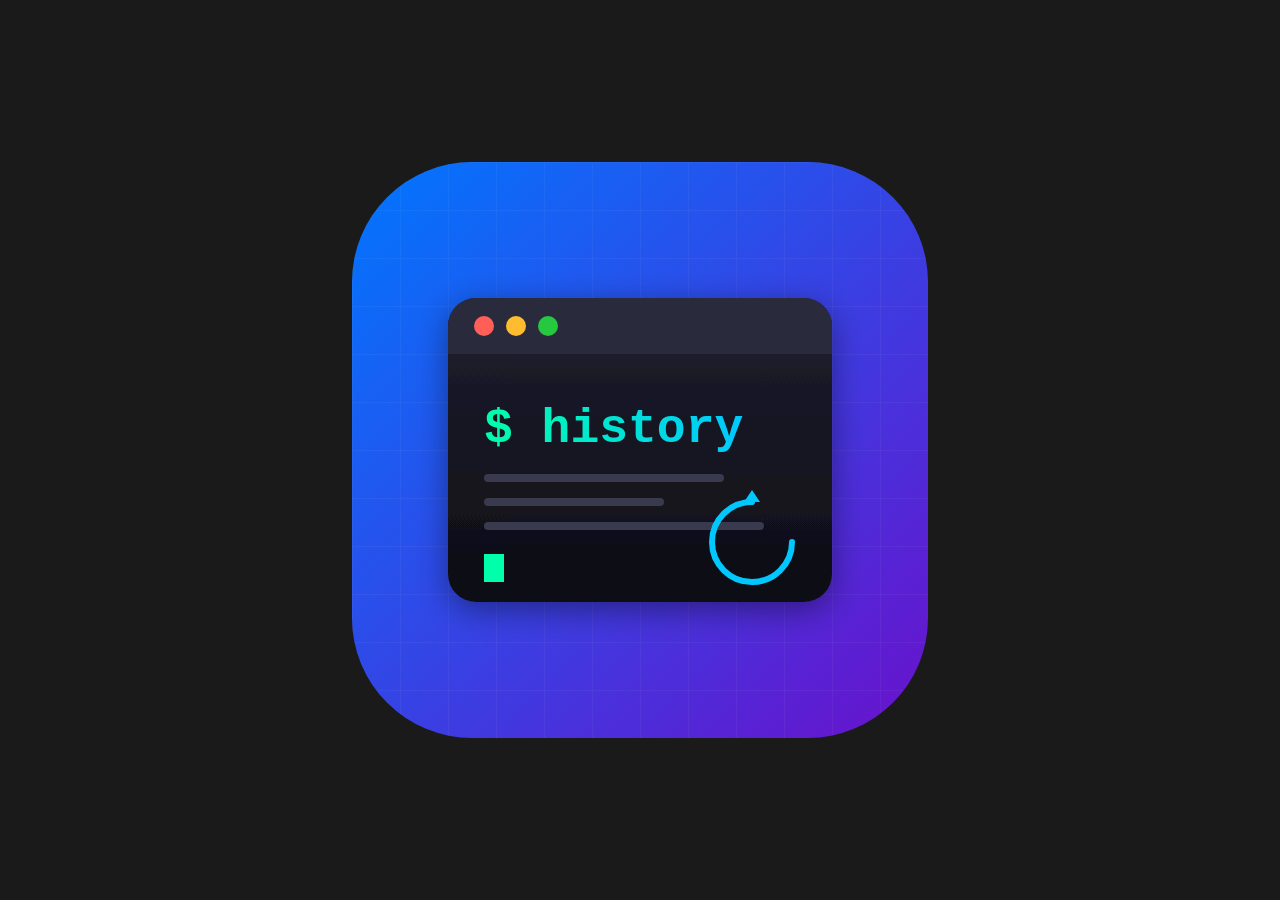
<file: icon/icon.html>
<!-- DEEPSEEK ICON -->


<!DOCTYPE html>
<html>
<head>
  <meta charset="UTF-8">
  <title>OS History Icon</title>
  <style>
    body { margin: 0; background: #1a1a1a; display: flex; justify-content: center; align-items: center; min-height: 100vh; }
    svg { width: 576px; height: 576px; }
  </style>
</head>
<body>
  <svg xmlns="http://www.w3.org/2000/svg" width="576" height="576" viewBox="0 0 576 576">
    <defs>
      <linearGradient id="bg" x1="0" y1="0" x2="1" y2="1">
        <stop offset="0%" stop-color="#0077FF"/>
        <stop offset="100%" stop-color="#6a11cb"/>
      </linearGradient>
      <linearGradient id="term" x1="0" y1="0" x2="0" y2="1">
        <stop offset="0%" stop-color="#1e1e2e"/>
        <stop offset="100%" stop-color="#0d0d15"/>
      </linearGradient>
      <linearGradient id="accent" x1="0" y1="0" x2="1" y2="0">
        <stop offset="0%" stop-color="#00ffaa"/>
        <stop offset="100%" stop-color="#00c8ff"/>
      </linearGradient>
      <filter id="shadow" x="-20%" y="-20%" width="140%" height="140%">
        <feDropShadow dx="0" dy="8" stdDeviation="16" flood-color="#000" flood-opacity="0.4"/>
      </filter>
    </defs>

    <!-- Background -->
    <rect width="576" height="576" rx="120" fill="url(#bg)"/>

    <!-- Subtle grid pattern -->
    <g opacity="0.08">
      <pattern id="grid" width="48" height="48" patternUnits="userSpaceOnUse">
        <path d="M 48 0 L 0 0 0 48" fill="none" stroke="#fff" stroke-width="1"/>
      </pattern>
      <rect width="576" height="576" rx="120" fill="url(#grid)"/>
    </g>

    <!-- Terminal window -->
    <g filter="url(#shadow)">
      <rect x="96" y="136" width="384" height="304" rx="28" fill="url(#term)"/>
      <!-- Title bar -->
      <rect x="96" y="136" width="384" height="56" rx="28" fill="#2a2a3e"/>
      <rect x="96" y="164" width="384" height="28" fill="#2a2a3e"/>
      <!-- Traffic lights -->
      <circle cx="132" cy="164" r="10" fill="#ff5f57"/>
      <circle cx="164" cy="164" r="10" fill="#febc2e"/>
      <circle cx="196" cy="164" r="10" fill="#28c840"/>
    </g>

    <!-- Prompt text -->
    <text x="132" y="280" font-family="'Courier New', monospace" font-size="48" font-weight="700" fill="url(#accent)">$ history</text>

    <!-- Command lines -->
    <rect x="132" y="312" width="240" height="8" rx="4" fill="#3a3a4e"/>
    <rect x="132" y="336" width="180" height="8" rx="4" fill="#3a3a4e"/>
    <rect x="132" y="360" width="280" height="8" rx="4" fill="#3a3a4e"/>

    <!-- Cursor -->
    <rect x="132" y="392" width="20" height="28" fill="#00ffaa">
      <animate attributeName="opacity" values="1;1;0;0;1" dur="1.2s" repeatCount="indefinite"/>
    </rect>

    <!-- History arrow (curved, going back) -->
    <g transform="translate(400, 380)">
      <path d="M 40 0 A 40 40 0 1 1 0 -40" stroke="#00c8ff" stroke-width="6" fill="none" stroke-linecap="round"/>
      <polygon points="-8,-40 0,-52 8,-40" fill="#00c8ff"/>
    </g>
  </svg>
</body>
</html>
</file>
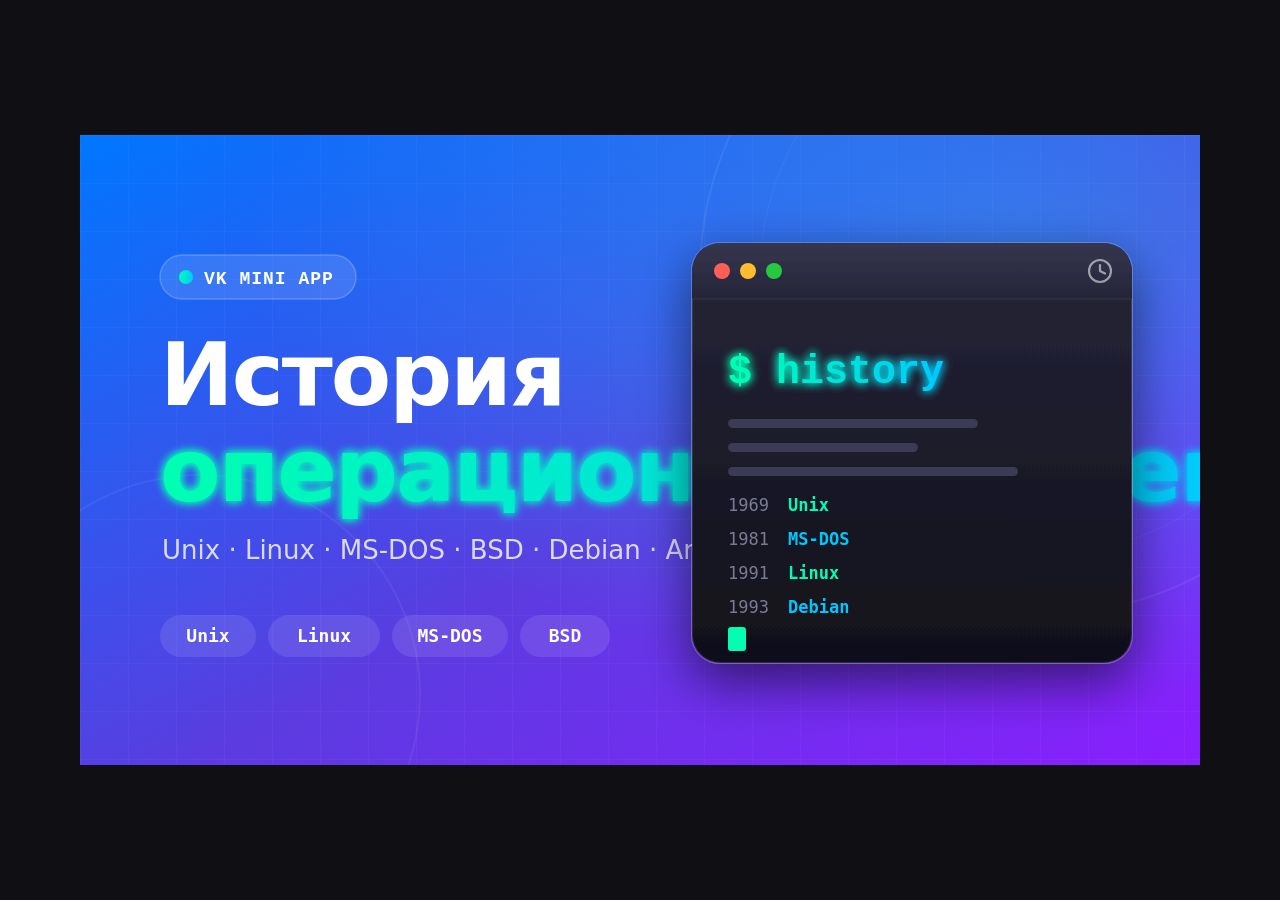
<file: icon/snippet.html>
<!-- DEEPSEEK make snippet -->

<!DOCTYPE html>
<html lang="ru">
<head>
<meta charset="UTF-8">
<title>OS History — OG-баннер 1120×630</title>
<style>
  html, body { margin: 0; height: 100%; }
  body {
    background: #0f0f14;
    display: flex;
    align-items: center;
    justify-content: center;
    font-family: system-ui, sans-serif;
  }
  svg.banner { display: block; width: 1120px; height: 630px; }
</style>
</head>
<body>
<svg class="banner" xmlns="http://www.w3.org/2000/svg"
     viewBox="0 0 1120 630" width="1120" height="630"
     role="img" aria-label="История операционных систем — Unix, Linux, DOS, BSD">
  <defs>
    <!-- Фон -->
    <linearGradient id="bgGrad" x1="0" y1="0" x2="1" y2="1">
      <stop offset="0"    stop-color="#0077FF"/>
      <stop offset="0.55" stop-color="#5b3ce0"/>
      <stop offset="1"    stop-color="#8a1eff"/>
    </linearGradient>
    <radialGradient id="bgGlow" cx="0.85" cy="0.2" r="0.7">
      <stop offset="0" stop-color="#00E5FF" stop-opacity="0.35"/>
      <stop offset="1" stop-color="#00E5FF" stop-opacity="0"/>
    </radialGradient>

    <!-- Терминал -->
    <linearGradient id="termBg" x1="0" y1="0" x2="0" y2="1">
      <stop offset="0" stop-color="#252538"/>
      <stop offset="1" stop-color="#10101a"/>
    </linearGradient>
    <linearGradient id="termBar" x1="0" y1="0" x2="0" y2="1">
      <stop offset="0" stop-color="#35354f"/>
      <stop offset="1" stop-color="#252538"/>
    </linearGradient>

    <!-- Акцент -->
    <linearGradient id="accentGrad" x1="0" y1="0" x2="1" y2="0">
      <stop offset="0" stop-color="#00FFB2"/>
      <stop offset="1" stop-color="#00C8FF"/>
    </linearGradient>

    <filter id="softShadow" x="-20%" y="-20%" width="140%" height="140%">
      <feDropShadow dx="0" dy="18" stdDeviation="26" flood-color="#000" flood-opacity="0.55"/>
    </filter>
    <filter id="glow" x="-50%" y="-50%" width="200%" height="200%">
      <feGaussianBlur stdDeviation="5" result="blur"/>
      <feMerge>
        <feMergeNode in="blur"/>
        <feMergeNode in="blur"/>
        <feMergeNode in="SourceGraphic"/>
      </feMerge>
    </filter>

    <pattern id="gridPattern" width="48" height="48" patternUnits="userSpaceOnUse">
      <path d="M 48 0 L 0 0 0 48" fill="none" stroke="#ffffff" stroke-width="1"/>
    </pattern>
  </defs>

  <!-- Фон -->
  <rect width="1120" height="630" fill="url(#bgGrad)"/>
  <rect width="1120" height="630" fill="url(#bgGlow)"/>
  <rect width="1120" height="630" fill="url(#gridPattern)" opacity="0.06"/>

  <!-- Декоративные кольца -->
  <circle cx="960" cy="140" r="340" fill="none" stroke="rgba(255,255,255,0.07)" stroke-width="2"/>
  <circle cx="960" cy="140" r="280" fill="none" stroke="rgba(255,255,255,0.05)" stroke-width="1"/>
  <circle cx="120" cy="560" r="220" fill="none" stroke="rgba(255,255,255,0.06)" stroke-width="2"/>

  <!-- ЛЕВАЯ ЧАСТЬ: заголовок -->
  <g>
    <!-- Метка-бейдж -->
    <g transform="translate(80 120)">
      <rect x="0" y="0" width="196" height="44" rx="22"
            fill="rgba(255,255,255,0.12)" stroke="rgba(255,255,255,0.22)" stroke-width="1.5"/>
      <circle cx="26" cy="22" r="7" fill="url(#accentGrad)"/>
      <text x="44" y="29"
            font-family="'JetBrains Mono','Fira Code','Menlo','Courier New',monospace"
            font-size="18" font-weight="700" fill="#ffffff" letter-spacing="1">
        VK MINI APP
      </text>
    </g>

    <!-- Главный заголовок -->
    <text x="80" y="270"
          font-family="'Segoe UI','SF Pro Display',system-ui,sans-serif"
          font-size="88" font-weight="800" fill="#ffffff" letter-spacing="-2">
      История
    </text>
    <text x="80" y="366"
          font-family="'Segoe UI','SF Pro Display',system-ui,sans-serif"
          font-size="88" font-weight="800" letter-spacing="-2"
          fill="url(#accentGrad)" filter="url(#glow)">
      операционных систем
    </text>

    <!-- Подзаголовок -->
    <text x="82" y="424"
          font-family="'Segoe UI','SF Pro Text',system-ui,sans-serif"
          font-size="26" font-weight="500" fill="rgba(255,255,255,0.80)">
      Unix · Linux · MS-DOS · BSD · Debian · Arch
    </text>

    <!-- Метки-чипы -->
    <g transform="translate(80 480)"
       font-family="'JetBrains Mono','Fira Code','Menlo',monospace"
       font-size="18" font-weight="700">
      <g>
        <rect x="0" y="0" width="96"  height="42" rx="21" fill="rgba(255,255,255,0.10)"/>
        <text x="48" y="27" text-anchor="middle" fill="#ffffff">Unix</text>
      </g>
      <g transform="translate(108 0)">
        <rect x="0" y="0" width="112" height="42" rx="21" fill="rgba(255,255,255,0.10)"/>
        <text x="56" y="27" text-anchor="middle" fill="#ffffff">Linux</text>
      </g>
      <g transform="translate(232 0)">
        <rect x="0" y="0" width="116" height="42" rx="21" fill="rgba(255,255,255,0.10)"/>
        <text x="58" y="27" text-anchor="middle" fill="#ffffff">MS-DOS</text>
      </g>
      <g transform="translate(360 0)">
        <rect x="0" y="0" width="90"  height="42" rx="21" fill="rgba(255,255,255,0.10)"/>
        <text x="45" y="27" text-anchor="middle" fill="#ffffff">BSD</text>
      </g>
    </g>
  </g>

  <!-- ПРАВАЯ ЧАСТЬ: терминал -->
  <g transform="translate(612 108)" filter="url(#softShadow)">
    <rect x="0" y="0" width="440" height="420" rx="28"
          fill="url(#termBg)" stroke="rgba(255,255,255,0.12)" stroke-width="2"/>

    <!-- Шапка окна -->
    <path d="M 32 0 L 408 0 Q 440 0 440 32 L 440 56 L 0 56 L 0 32 Q 0 0 32 0 Z"
          fill="url(#termBar)"/>
    <line x1="0" y1="56" x2="440" y2="56"
          stroke="rgba(255,255,255,0.08)" stroke-width="1"/>

    <!-- Светофоры -->
    <circle cx="30"  cy="28" r="8" fill="#FF5F57"/>
    <circle cx="56"  cy="28" r="8" fill="#FEBC2E"/>
    <circle cx="82"  cy="28" r="8" fill="#28C840"/>

    <!-- Часы -->
    <g transform="translate(408 28)"
       stroke="rgba(255,255,255,0.55)" stroke-width="2.2"
       fill="none" stroke-linecap="round" stroke-linejoin="round">
      <circle cx="0" cy="0" r="11"/>
      <path d="M 0 -6 L 0 0 L 5 2.5"/>
    </g>

    <!-- Команда -->
    <text x="36" y="140"
          font-family="'JetBrains Mono','Fira Code','Menlo','Courier New',monospace"
          font-size="40" font-weight="700"
          fill="url(#accentGrad)" filter="url(#glow)">$ history</text>

    <!-- Строки вывода -->
    <rect x="36" y="176" width="250" height="9" rx="4.5" fill="#3a3a52"/>
    <rect x="36" y="200" width="190" height="9" rx="4.5" fill="#3a3a52"/>
    <rect x="36" y="224" width="290" height="9" rx="4.5" fill="#3a3a52"/>

    <!-- Мини-хронология -->
    <g transform="translate(36 268)"
       font-family="'JetBrains Mono','Fira Code','Menlo',monospace" font-size="17">
      <text fill="#7a7a92">1969</text>
      <text x="60" y="0" fill="#00FFB2" font-weight="700">Unix</text>

      <text y="34" fill="#7a7a92">1981</text>
      <text x="60" y="34" fill="#00C8FF" font-weight="700">MS-DOS</text>

      <text y="68" fill="#7a7a92">1991</text>
      <text x="60" y="68" fill="#00FFB2" font-weight="700">Linux</text>

      <text y="102" fill="#7a7a92">1993</text>
      <text x="60" y="102" fill="#00C8FF" font-weight="700">Debian</text>
    </g>

    <!-- Курсор -->
    <rect x="36" y="384" width="18" height="24" rx="3" fill="#00FFB2">
      <animate attributeName="opacity" values="1;1;0;0;1" dur="1.1s" repeatCount="indefinite"/>
    </rect>
  </g>
</svg>
</body>
</html>
</file>
